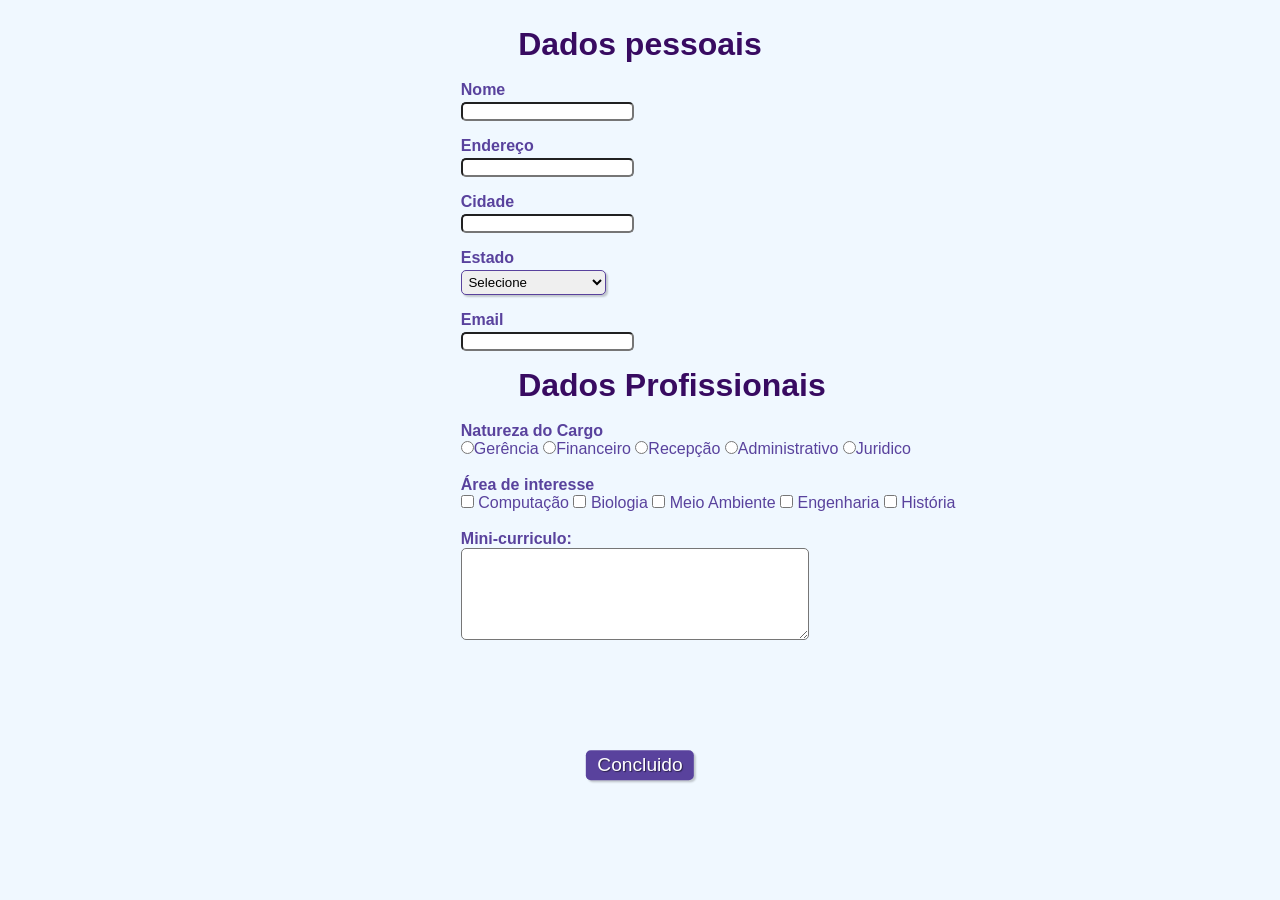
<file: Desafio_HTML/index.html>
<!DOCTYPE html>
<html lang="pt-br">
<head>
    <meta charset="UTF-8">
    <meta http-equiv="X-UA-Compatible" content="IE=edge">
    <meta name="viewport" content="width=device-width, initial-scale=1.0">
    <link rel="stylesheet" type="text/css" href="style.css" media="screen"
    <title></title>
</head>
<body>
    
    <div>
        <h1 id="title">Dados pessoais</h1>
        <br>
    </div>

    <form>
        <fieldset class="grupo">
            <div class="campo">
                <label for="nome"><strong>Nome</strong></label>
                <input type="text" name="nome" id="nome" required>
            </div>

            <div class="campo">
                <label for="email"><strong>Endereço</strong></label>
                <input type="text" name="Endereço" id="Endereço" required>
            </div>

            <div class="campo">
                <label for="cidade"><strong>Cidade</strong></label>
                <input type="text" name="Cidade" id="Cidade" required>
            </div>

            <div class="campo">
                <label for="estado"><strong>Estado</strong></label required>
                <select id="Estado">
                    <option selected disabled value="">Selecione</option>
                    <option>Acre</option>
                    <option>Alagoas</option>
                    <option>Amapá</option>
                    <option>Amazonas</option>
                    <option>Bahia</option>
                    <option>Ceará</option>
                    <option>Distrito Federal</option>
                    <option>Espirito Santo</option>
                    <option>Goiás</option>
                    <option>Maranhão</option>
                    <option>Mato Grosso</option>
                    <option>Mato Grosso do  Sul</option>
                    <option>Minas Gerais</option>
                    <option>Pará</option>
                    <option>Paraíba</option>
                    <option>Pernanbuco</option>
                    <option>Piaui</option>
                    <option>Rio de Janeiro</option>
                    <option>Rio Grande do Sul</option>
                    <option>Rondônia</option>
                    <option>Roraima</option>
                    <option>Santa Catarina</option>
                    <option>São Paulo</option>
                    <option>Sergipe</option>
                    <option>Tocantins</option>
                </select>
            </div>

            <div class="campo">
                <label for="email"><strong>Email</strong></label>
                <input type="email" name="email" id="email" required> 
            </div>
        </fieldset>
    </form>

    <div>
        <h1 id="title">Dados Profissionais</h1>
        <br>
    </div>

    <form>
        <fieldset class="grupo">
            <div>
                <label><strong>Natureza do Cargo</strong></label> <br>
                <label>
                    <input type="radio" name="Cargo" value="Cargo">Gerência
                </label>
                <label>
                    <input type="radio" name="Cargo" value="Cargo">Financeiro
                </label>
                <label>
                    <input type="radio" name="Cargo" value="Cargo">Recepção
                </label>
                <label>
                    <input type="radio" name="Cargo" value="Cargo">Administrativo
                </label>
                <label>
                    <input type="radio" name="Cargo" value="Cargo">Juridico
                </label>
            </div>
            <br>

            <div> 
                <label><strong>Área de interesse</strong></label> <br>
                <input type="checkbox" id="area1" name="area1" value="Computação">
                <label for="area1">Computação</label>
                <input type="checkbox" id="area2" name="area2" value="Biologia">
                <label for="area2">Biologia</label>
                <input type="checkbox" id="area3" name="area3" value="Meio Ambiente">
                <label for="area3">Meio Ambiente</label>
                <input type="checkbox" id="area4" name="area4" value="Engenharia">
                <label for="area4">Engenharia</label>
                <input type="checkbox" id="area5" name="area5" value="História">
                <label for="area5">História</label>
            </div>
        </fieldset>

        <div>
            <br>
            <label><strong>Mini-curriculo:</strong></label>
        </div>

        <div>
            <textarea rows="6" style="width: 26em" id="experiencia" name="experiencia"></textarea>
        </div>

        <button class="botao" type="submit">Concluido</button>
    </form>

</body>
</html>
</file>
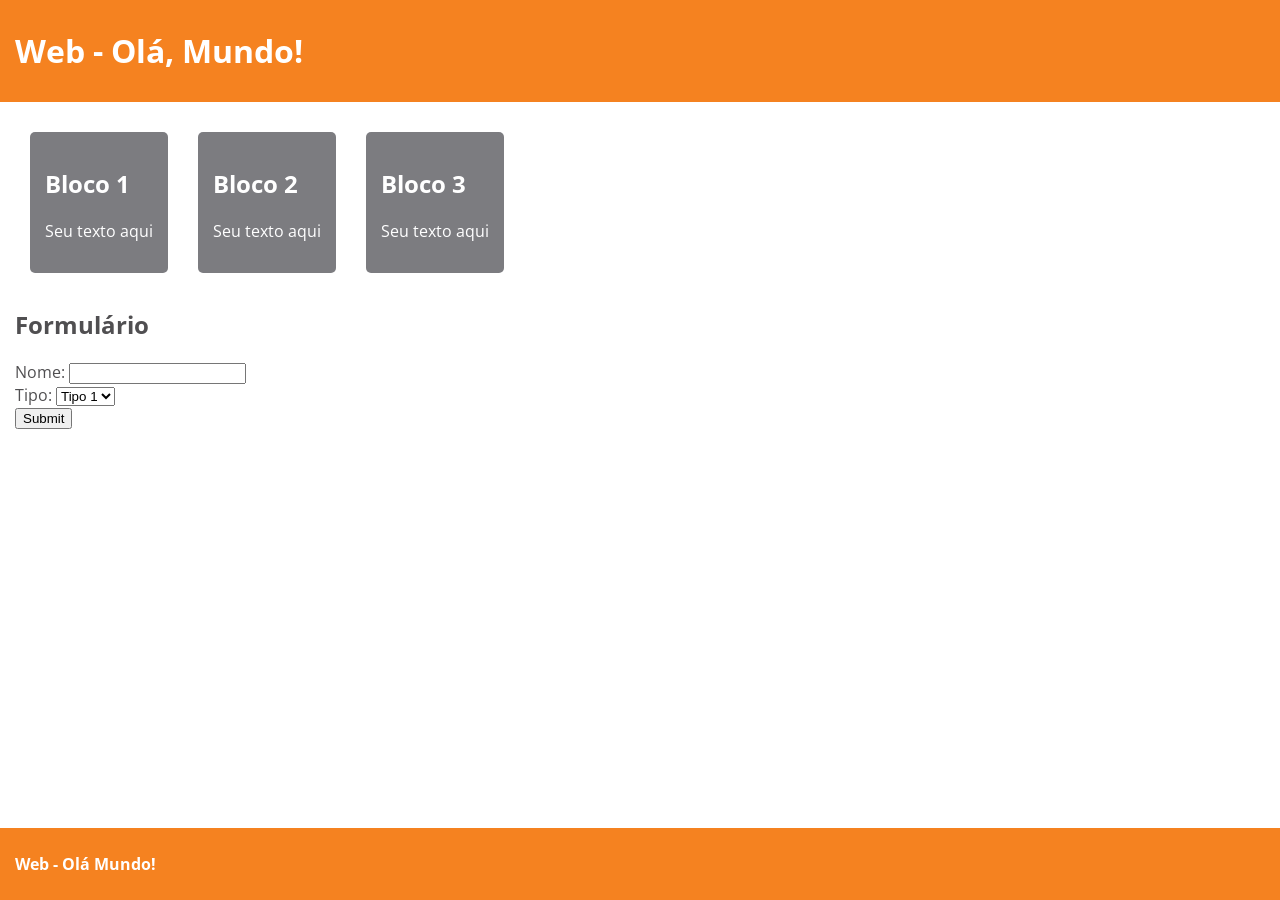
<file: Exercicios/index.html>
<!DOCTYPE html>
<html lang="pt-br">
    <head>
        <meta charset="UTF-8">
        <meta http-equiv="X-UA-Compatible" content="IE=edge">
        <meta name="viewport" content="width=device-width, initial-scale=1.0">
        <link rel="shortcut icon" href="Favicom.ico" type="image/x-icon">
        <link href="https://fonts.googleapis.com/css2?family=Open+Sans&family=Roboto&display=swap" rel="stylesheet">
        <link rel="stylesheet" href="style.css">
        <title>Web - Olá, mundo!</title>
    </head>

    <body>
        <header class="header">
            <h1>Web - Olá, Mundo!</h1>
        </header>
        <main class="main">
            <section class="d-flex">
                <div class="piece">
                    <h2>Bloco 1</h2>
                    <p>Seu texto aqui</p>
                </div>
                <div class="piece">
                    <h2>Bloco 2</h2>
                    <p>Seu texto aqui</p>
                </div>
                <div class="piece">
                    <h2>Bloco 3</h2>
                    <p>Seu texto aqui</p>
                </div>
            </section>
        <section class="form d-flex">
            <form onsubmit="onSubmit(event)">
                <h1>Formulário</h1>
                <div>
                    <label for="nome">Nome: </label>
                    <input name="nome" id="nome" type="text" required>
                </div>
                <div>
                    <label for="tipo">Tipo: </label>
                    <select name="tipo" id="tipo">
                        <option value="1">Tipo 1</option>
                        <option value="2">Tipo 2</option>
                        <option value="3">Tipo 3</option>
                    </select>
                </div>
                <div>
                    <input type="submit">
                </div>
            </form>            
            <div class="submits">
                <ul>
                </ul>
            </div>
        </section>
        </main>
        <footer class="footer">
            <p>Web - Olá Mundo!</p>
        </footer>
        <script src="script.js"></script>
    </body>
</html>
</file>
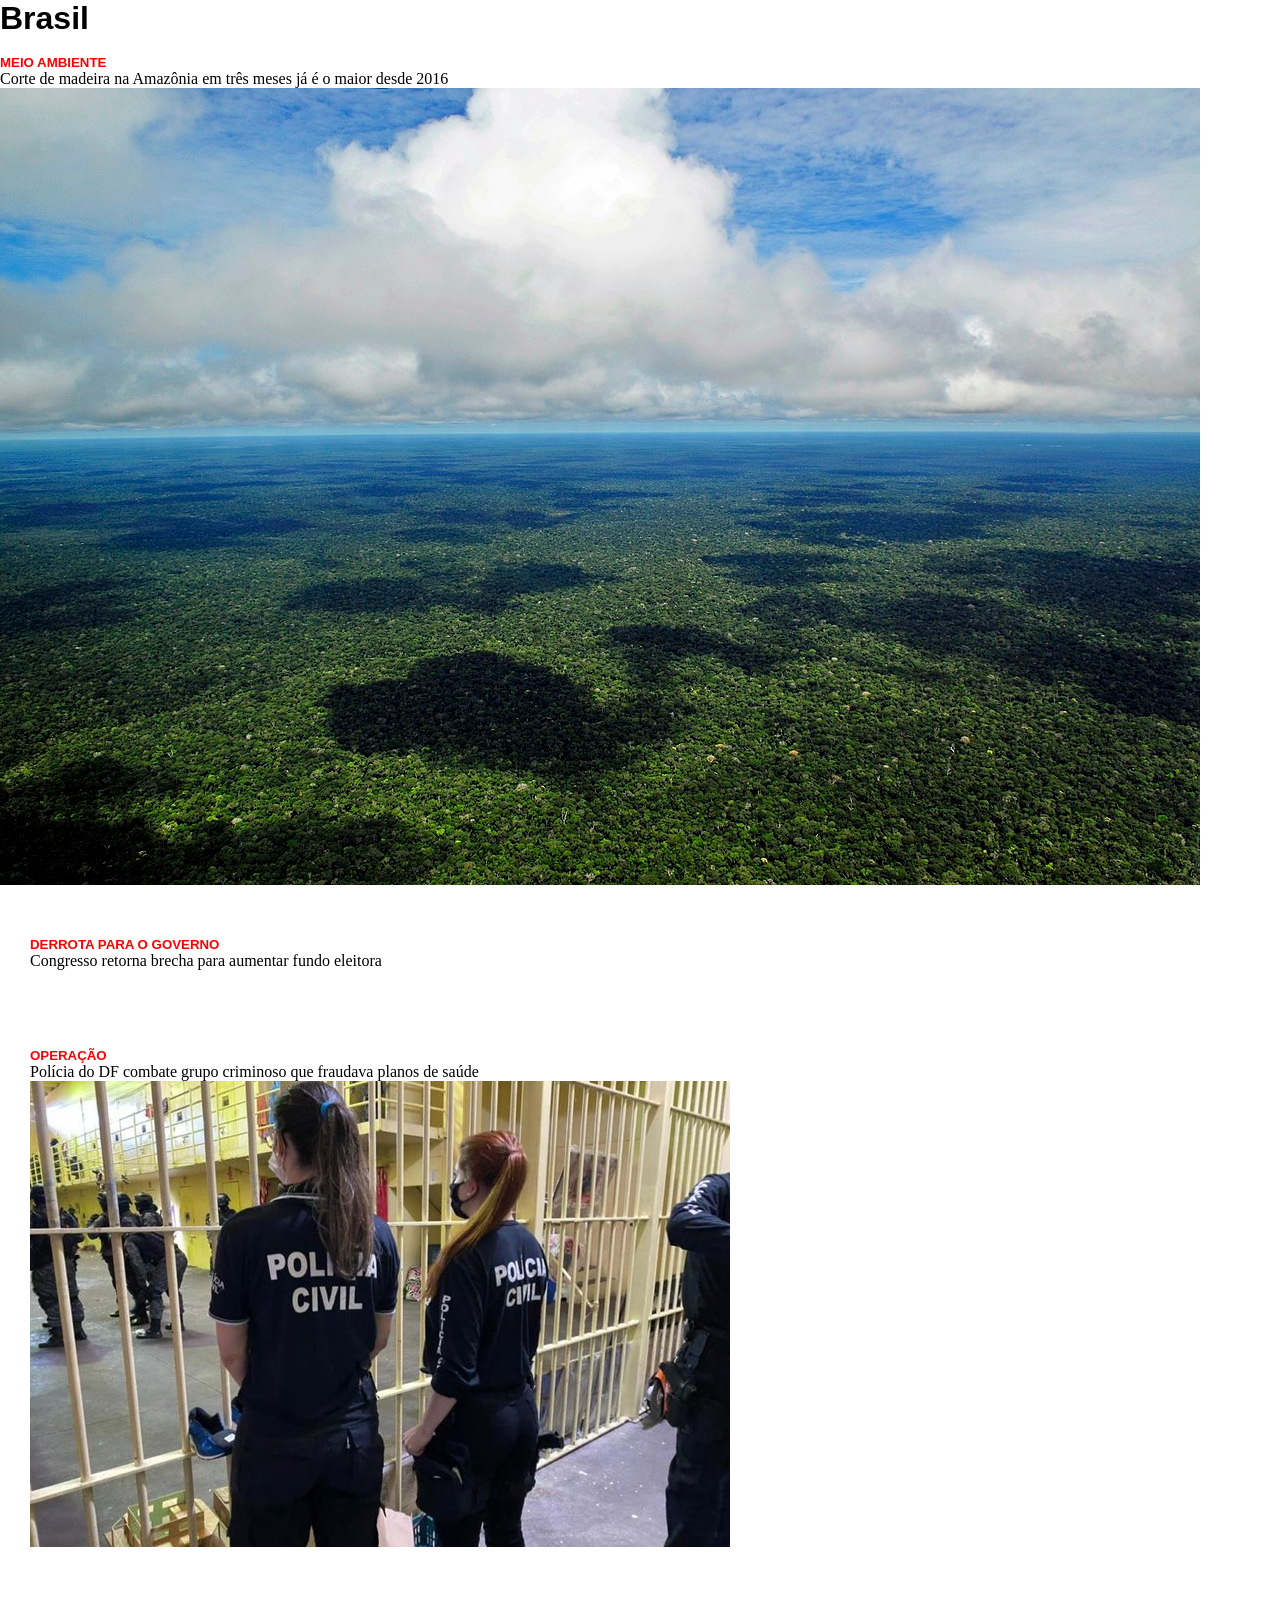
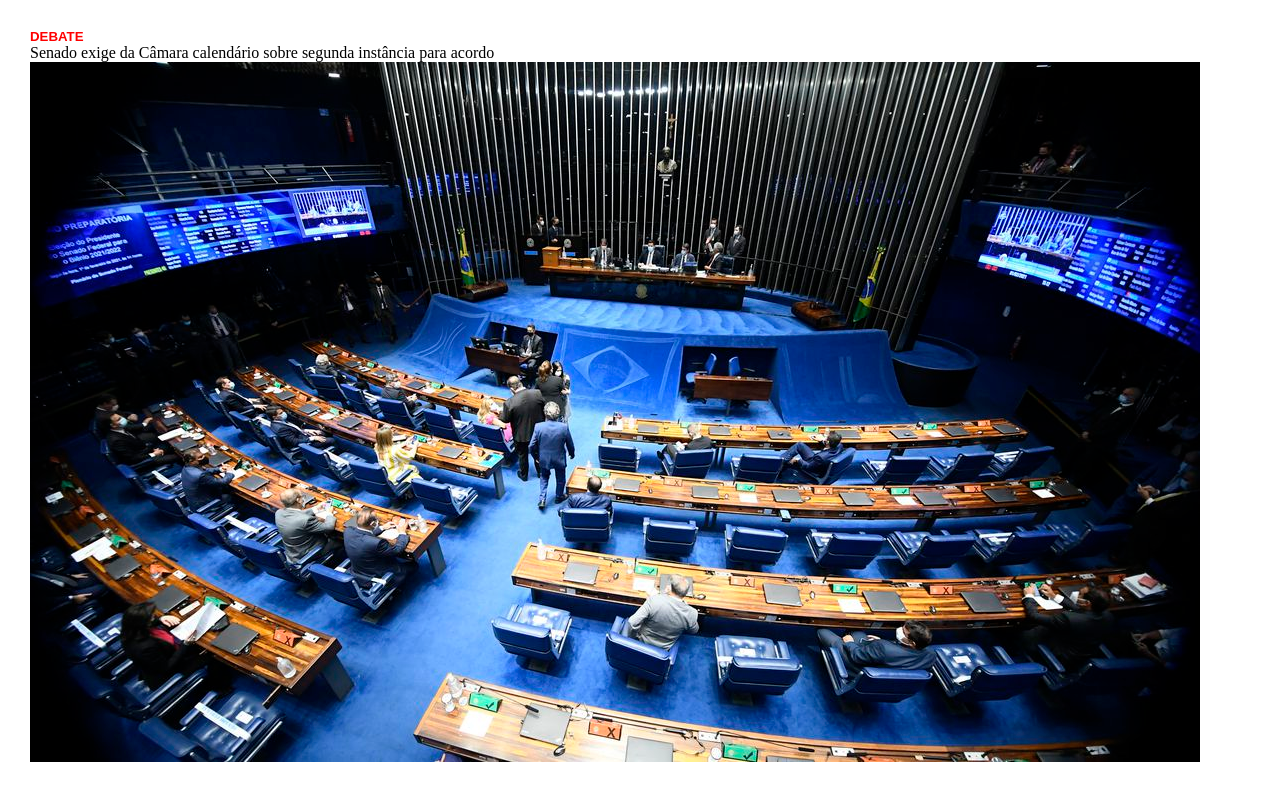
<file: Pagina_de_noticia/index.html>
<!DOCTYPE html>
<html lang="pt-br">
<head>
    <meta charset="UTF-8">
    <meta http-equiv="X-UA-Compatible" content="IE=edge">
    <meta name="viewport" content="width=device-width, initial-scale=1.0">
    <link rel="stylesheet" type="text/css" href="style.css"
    <title></title>
</head>
<body>
    <div>
        <h1>Brasil</h1>
        <br>
    </div>

    <form>
        <div class="destaque">
            <h5 class="botao">MEIO AMBIENTE</h5>
            <p>Corte de madeira na Amazônia em três meses já é o maior desde 2016</p>
            <img src="Amazon_CIAT_(5).jpg" alt="Imagem Amazônia">
        </div>
        <br>

        <div class="card">
            <h5>DERROTA PARA O GOVERNO</h5>
            <p>Congresso retorna brecha para aumentar fundo eleitora</p>
        </div>
        <br>

        <div class="card">
            <h5>OPERAÇÃO</h5>
            <p>Polícia do DF combate grupo criminoso que fraudava planos de saúde</p>
            <img src="Policia civil.jpg" alt="Imagem Policia Cívil">
        </div>
        <br>

        <div class="card">
            <h5>DEBATE</h5>
            <p>Senado exige da Câmara calendário sobre segunda instância para acordo</p>
            <img src="Senado.jpg" alt="Imagem Senado">
        </div>
    </form>
    
</body>
</html>
</file>
<file: Desafio_HTML/style.css>
*{
    margin: 0;
    padding: 0;
}

#title {
    font-family: sans-serif;
    color: #380b61;
    margin-left: 7%;
}

#subtitulo {
    font-family: sans-serif;
    color: #380b61;
    margin-left: 10%;
} 

fieldset {
    border: 0;
}

body {
    background-color: #f0f8ff;
    font-family: sans-serif;
    font-size: 1em;
    color: #59429d;
    margin-left: 36%;
    margin-top: 2%;
    justify-content: center;
}

input, select, textarea, button {
    border-radius: 5px;
}

.campo {
    margin-bottom: 1em;
}

.campo label {
    margin-bottom: 0.2em;
    color: #59429d;
    display: block;
}

fieldset .grupo .campo {
    float: left;
    margin-right: 10em;
    margin-block-end: 10em;
}

.campo input [type="text"], .campo input [type="email"], .campo select, .campo textarea {
    padding: 00.2em;
    border: 1px solid #59429d;
    box-shadow: 2px 2px 2px rgb(0,0,0,0.2);
    display: block;
}

.campo select option {
    padding-right: 1em;
}

.campo input:focus, .campo select:focus, .campo textarea:focus {
    background: #e0e0f8;
} 

.botao {
    font-size: 1.2em;
    background: #59429d;
    border: 0;
    margin-bottom: 1em;
    color: #ffffff;
    padding: 0.2em 0.6em;
    box-shadow: 2px 2px 2px rgba(0,0,0,0.2);
    text-shadow: 1px 1px 1px rgba(0,0,0,0.5);
    position: absolute;
    top: 85%;
    left: 50%;
    margin-right: 50%;
    transform: translate(-50%, -50%);
}

.botao:hover {
    background: #ccbbff;
    box-shadow: inset 2px 2px 2px rgba(0,0,0,0.2);
    text-shadow: none;
}
</file>
<file: Exercicios/style.css>
body {
    font-family: 'Open Sans', sans-serif;
    margin: 0;
    min-height: 100vh;
    position: relative;
}

.header,
.footer {
    background-color: #f58220;
    color: #fff;
    padding: 15px;
    font-weight: bold;
}

.header h1 {
    height: 72px;
    line-height: 72px;
    font-size: xx-large;
    margin: 0;
}

.main {
    padding: 15px 15px 100px 15px;
}

.footer {
    position: absolute;
    bottom: 0;
    width: calc(100% - 30px);
}

.footer p {
    height: 42px;
    line-height: 42px;
    font-size: medium;
    margin: 0;
}

.main .d-flex {
    display: flex;
}

.main .d-flex .piece {
    margin: 15px;
    padding: 15px;
    border-radius: 5px;
    color: #fff;
    background-color: #7c7c80;
} 
.main .form {
    color: #504f51;
}
</file>
<file: Pagina_de_noticia/style.css>
*{
    margin: 0;
    padding: 0;
}

h1 {
    font-family: arial;
}

h5 {
    color: red;
    font-weight: bold;
    font-family: arial;
}
.card {
    margin: 15px;
    padding: 15px;
    border-radius: 5px;
}
</file>
